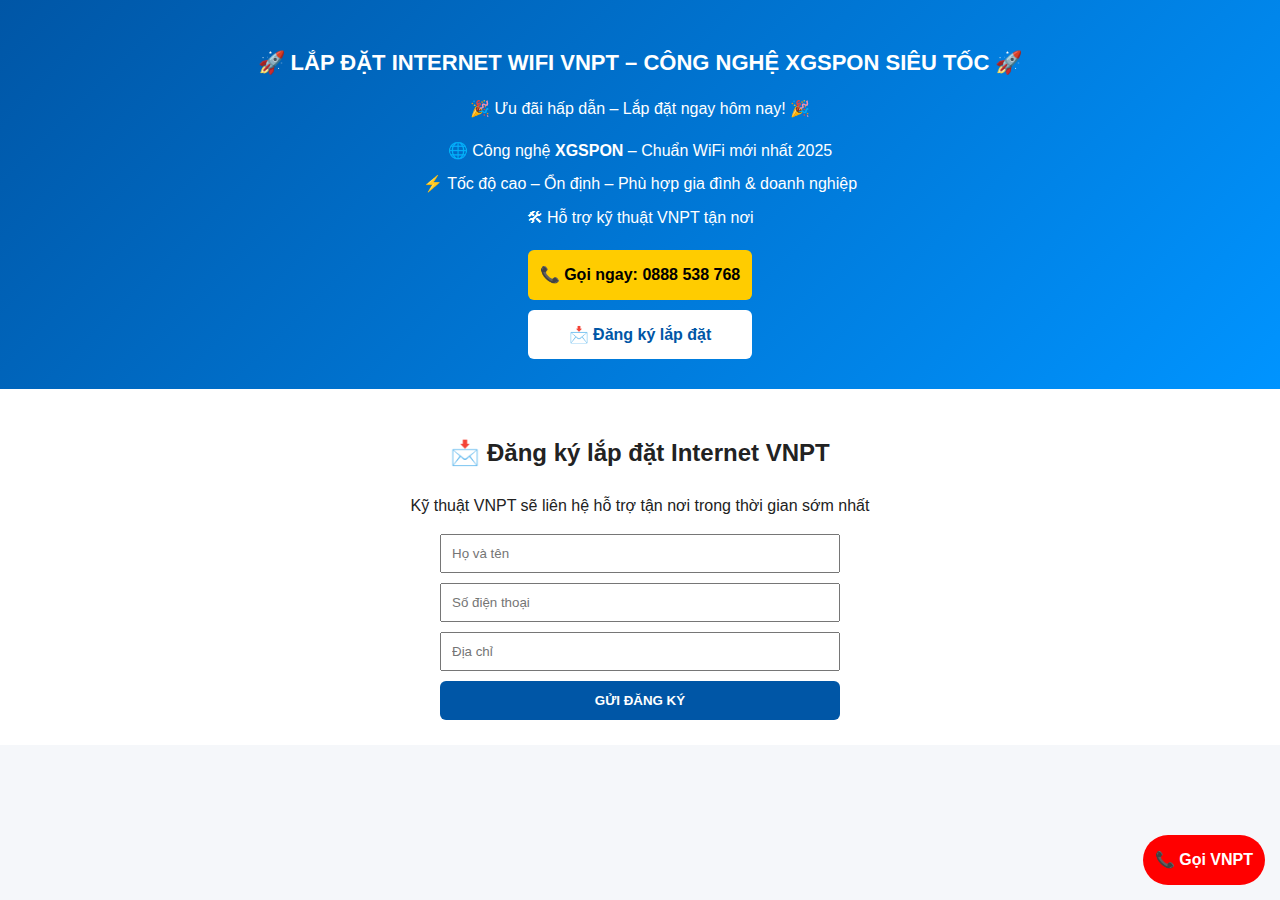
<file: index.html>
<!DOCTYPE html>
<html lang="vi">
<head>
  <meta charset="UTF-8" />
  <meta name="viewport" content="width=device-width, initial-scale=1.0" />
  <title>Lắp đặt Internet WiFi VNPT Thành Phố Hồ Chí Minh</title>
  <meta name="description" content="Lắp đặt Internet WiFi VNPT công nghệ XGSPON siêu tốc tại Thành Phố Hồ Chí Minh. Giá tốt, lắp nhanh trong ngày. Hotline 0888 538 768">

  <link rel="stylesheet" href="css/style.css" />
</head>
<body>

  <!-- HERO -->
  <section class="hero">
    <h1>🚀 LẮP ĐẶT INTERNET WIFI VNPT – CÔNG NGHỆ XGSPON SIÊU TỐC 🚀</h1>
    <p class="sub-title">🎉 Ưu đãi hấp dẫn – Lắp đặt ngay hôm nay! 🎉</p>

    <ul class="features">
      <li>🌐 Công nghệ <strong>XGSPON</strong> – Chuẩn WiFi mới nhất 2025</li>
      <li>⚡ Tốc độ cao – Ổn định – Phù hợp gia đình & doanh nghiệp</li>
      <li>🛠 Hỗ trợ kỹ thuật VNPT tận nơi</li>
    </ul>

    <div class="cta">
      <a href="tel:0888538768" class="btn btn-call">📞 Gọi ngay: 0888 538 768</a>
      <a href="#register" class="btn btn-form">📩 Đăng ký lắp đặt</a>
    </div>
  </section>

  <!-- FORM -->
  <section id="register" class="form-section">
    <h2>📩 Đăng ký lắp đặt Internet VNPT</h2>
    <p>Kỹ thuật VNPT sẽ liên hệ hỗ trợ tận nơi trong thời gian sớm nhất</p>

    <!-- Google Form -->
    <form
      action="https://docs.google.com/forms/d/e/1FAIpQLSdVqsuh4oRYCwV5yAlog0Nw4uEMvayg4n5ntMk02sUfCSlysA/formResponse"
      method="POST"
      onsubmit="handleSubmit()"
    >
      <input type="text" name="entry.2005620554" placeholder="Họ và tên" required />
      <input type="tel" name="entry.1166974658" placeholder="Số điện thoại" required />
      <input type="text" name="entry.1065046570" placeholder="Địa chỉ" />

      <button type="submit" class="btn btn-submit">GỬI ĐĂNG KÝ</button>
    </form>
  </section>

  <!-- STICKY CALL -->
  <div class="sticky-call">
    <a href="tel:0888538768">📞 Gọi VNPT</a>
  </div>

  <script src="js/main.js"></script>
</body>
</html>
</file>
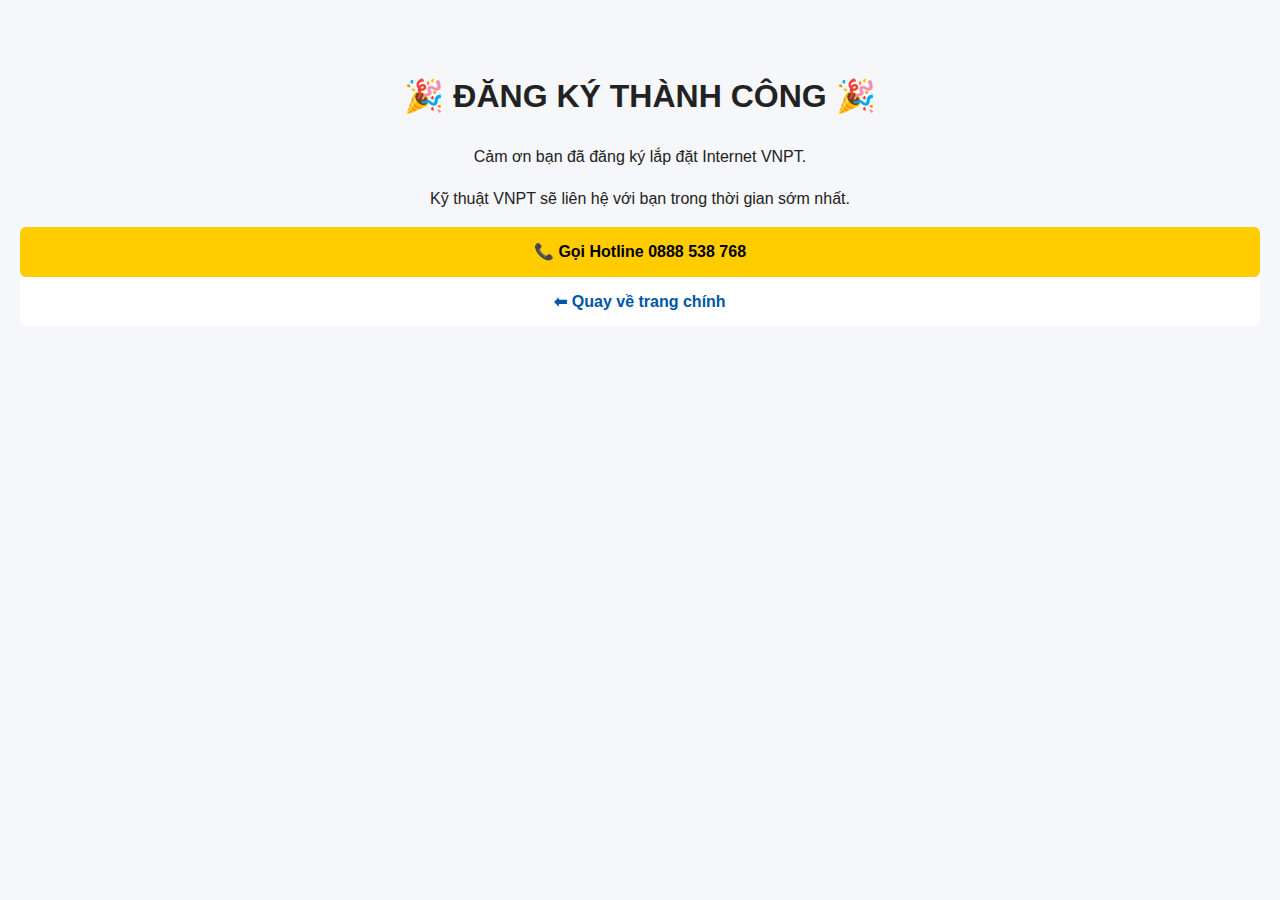
<file: thank-you.html>
<!DOCTYPE html>
<html lang="vi">
<head>
  <meta charset="UTF-8" />
  <meta name="viewport" content="width=device-width, initial-scale=1.0" />
  <title>Đăng ký thành công</title>
  <link rel="stylesheet" href="css/style.css" />
</head>
<body>

  <section class="thank-you">
    <h1>🎉 ĐĂNG KÝ THÀNH CÔNG 🎉</h1>
    <p>Cảm ơn bạn đã đăng ký lắp đặt Internet VNPT.</p>
    <p>Kỹ thuật VNPT sẽ liên hệ với bạn trong thời gian sớm nhất.</p>

    <a href="tel:0888538768" class="btn btn-call">📞 Gọi Hotline 0888 538 768</a>
    <a href="index.html" class="btn btn-form">⬅ Quay về trang chính</a>
  </section>

</body>
</html>
</file>
<file: css/style.css>
* {
  box-sizing: border-box;
  font-family: Arial, Helvetica, sans-serif;
}

body {
  margin: 0;
  background: #f5f7fa;
  color: #222;
  line-height: 1.6;
}

.hero {
  background: linear-gradient(135deg, #0056a6, #0094ff);
  color: #fff;
  padding: 30px 15px;
  text-align: center;
}

.hero h1 {
  font-size: 22px;
  margin-bottom: 10px;
}

.sub-title {
  font-size: 16px;
  margin-bottom: 15px;
}

.features {
  list-style: none;
  padding: 0;
  margin-bottom: 20px;
}

.features li {
  margin: 8px 0;
}

.cta {
    display: flex;
    gap: 10px;
    align-items: unset;
    flex-direction: column;
    align-content: center;
    flex-wrap: wrap;
}

.btn {
  display: block;
  text-decoration: none;
  padding: 12px;
  border-radius: 6px;
  font-weight: bold;
  text-align: center;
}

.btn-call {
  background: #ffcc00;
  color: #000;
}

.btn-form {
  background: #ffffff;
  color: #0056a6;
}

.form-section {
  padding: 25px 15px;
  background: #fff;
}

.form-section h2,p {
  text-align: center;
}

form {
  max-width: 400px;
  margin: auto;
}

form input {
  width: 100%;
  padding: 10px;
  margin-bottom: 10px;
}

.btn-submit {
  width: 100%;
  background: #0056a6;
  color: #fff;
  border: none;
  padding: 12px;
  cursor: pointer;
}

.sticky-call {
  position: fixed;
  bottom: 15px;
  right: 15px;
  background: #ff0000;
  padding: 12px;
  border-radius: 50px;
}

.sticky-call a {
  color: #fff;
  text-decoration: none;
  font-weight: bold;
}

.thank-you {
  text-align: center;
  padding: 50px 20px;
}
</file>
